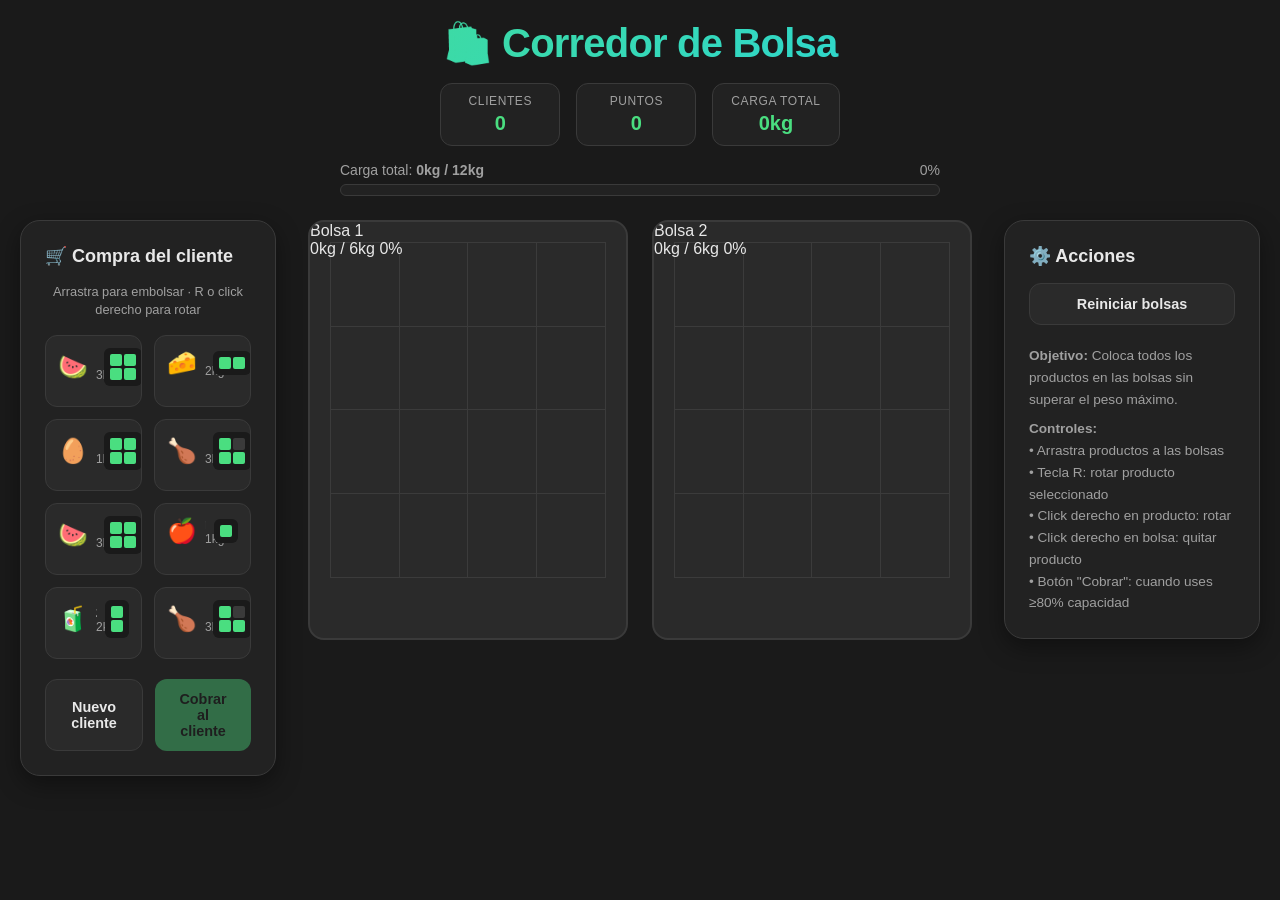
<file: index.html>
<!DOCTYPE html>
<html lang="es">
<head>
    <meta charset="UTF-8">
    <meta name="viewport" content="width=device-width, initial-scale=1.0">
    <title>BagRunner - Puzzle de Empacar Bolsas</title>

    <!-- CSS MODULARIZADO -->
    <link rel="stylesheet" href="css/variables.css">
    <link rel="stylesheet" href="css/layout.css">
    <link rel="stylesheet" href="css/components.css">
    <link rel="stylesheet" href="css/game.css">
</head>
<body>
    <header>
        <h1>🛍️ Corredor de Bolsa</h1>
        <div class="stats-bar">
            <div class="stat">
                <span class="stat-label">Clientes</span>
                <span class="stat-value" id="clientsCount">0</span>
            </div>
            <div class="stat">
                <span class="stat-label">Puntos</span>
                <span class="stat-value" id="pointsCount">0</span>
            </div>
            <div class="stat">
                <span class="stat-label">Carga Total</span>
                <span class="stat-value" id="totalWeight">0kg</span>
            </div>
        </div>
        <div class="total-load">
            <div class="load-label">
                <span>Carga total: <strong id="totalWeightText">0kg / 12kg</strong></span>
                <span id="totalPercent">0%</span>
            </div>
            <div class="progress-bar">
                <div class="progress-fill" id="totalProgress"></div>
            </div>
        </div>
    </header>

    <main>
        <!-- PANEL IZQUIERDO: Productos disponibles -->
        <div class="panel products-panel">
            <h2>🛒 Compra del cliente</h2>
            <p class="hint">Arrastra para embolsar · R o click derecho para rotar</p>
            <div class="products-grid" id="productsGrid"></div>
            <div class="actions">
                <button id="newClientBtn" class="secondary">Nuevo cliente</button>
                <button id="checkoutBtn" disabled>Cobrar al cliente</button>
            </div>
        </div>

        <!-- PANEL CENTRAL: Bolsas -->
        <div class="bags-container" id="bagsContainer"></div>

        <!-- PANEL DERECHO: Acciones -->
        <div class="panel">
            <h2>⚙️ Acciones</h2>
            <div class="actions">
                <button id="resetBtn" class="secondary">Reiniciar bolsas</button>
            </div>
            <div style="margin-top: 20px; font-size: 0.85rem; color: var(--text-dim); line-height: 1.6;">
                <p><strong>Objetivo:</strong> Coloca todos los productos en las bolsas sin superar el peso máximo.</p>
                <p style="margin-top: 8px;"><strong>Controles:</strong><br>
                • Arrastra productos a las bolsas<br>
                • Tecla R: rotar producto seleccionado<br>
                • Click derecho en producto: rotar<br>
                • Click derecho en bolsa: quitar producto<br>
                • Botón "Cobrar": cuando uses ≥80% capacidad</p>
            </div>
        </div>
    </main>

    <div class="toast" id="toast"></div>

    <!-- SCRIPTS MODULARIZADOS (en orden) -->
    <!-- 1. Configuración -->
    <script src="js/config.js"></script>
    <!-- 2. Definición de productos -->
    <script src="js/products.js"></script>
    <!-- 3. Estado del juego -->
    <script src="js/state.js"></script>
    <!-- 4. Lógica del juego -->
    <script src="js/game-logic.js"></script>
    <!-- 5. Renderización (UI) -->
    <script src="js/ui.js"></script>
    <!-- 6. Event listeners (Input) -->
    <script src="js/input.js"></script>
    <!-- 7. Orquestación principal -->
    <script src="js/main.js"></script>
</body>
</html>
</file>
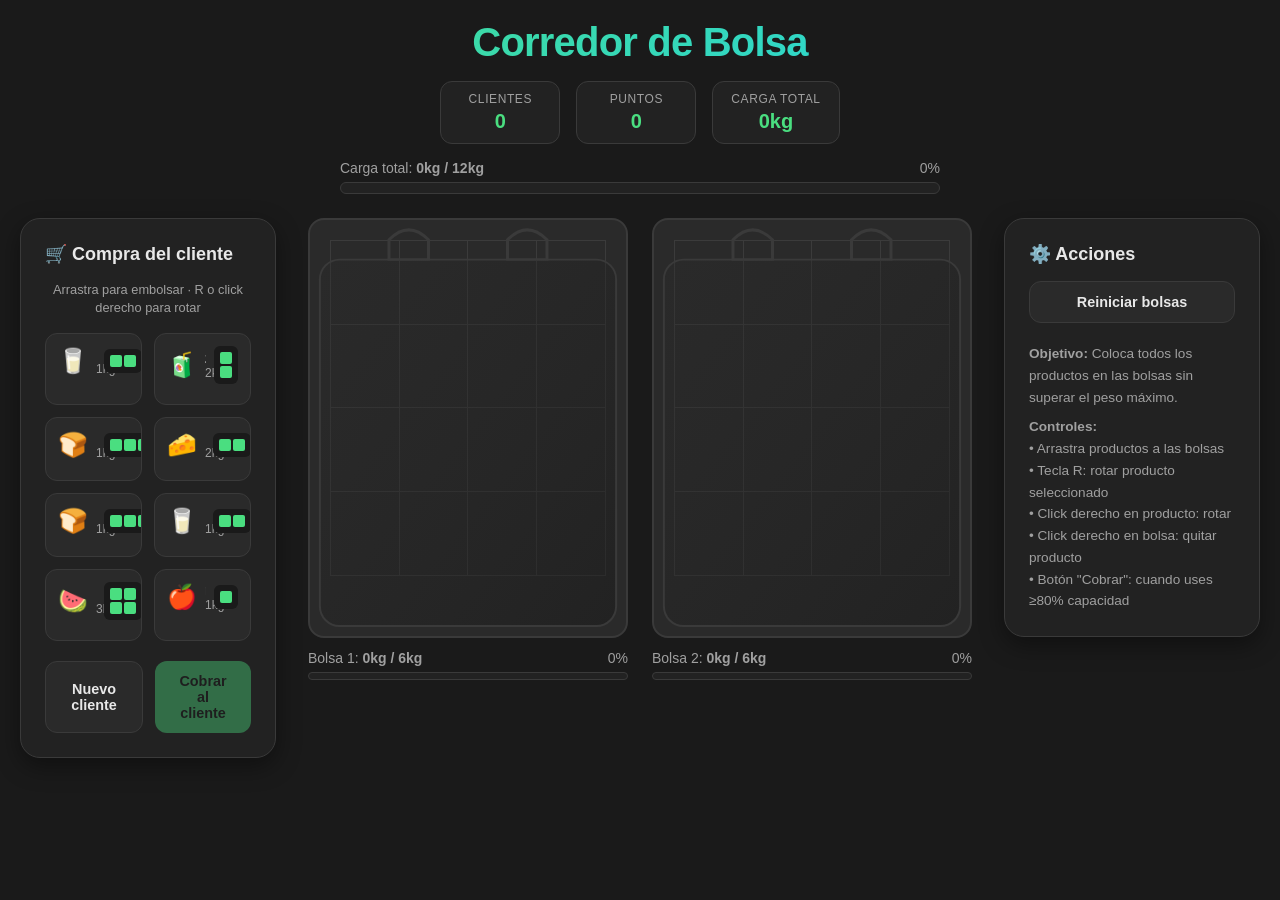
<file: BagRunner0.6.html>
<!DOCTYPE html>
<html lang="es">
<head>
<meta charset="UTF-8">
<meta name="viewport" content="width=device-width, initial-scale=1.0">
<title>Corredor de Bolsa</title>
<!-- VERSION 0.6 -->
<style>
    :root {
        --bg: #1a1a1a;
        --panel: #222222;
        --panel-2: #2a2a2a;
        --text: #e8e8e8;
        --text-dim: #a0a0a0;
        --accent: #4ade80;
        --warning: #facc15;
        --danger: #f87171;
        --border: #3a3a3a;
        --grid-line: rgba(255,255,255,0.08);
        --shadow: 0 8px 24px rgba(0,0,0,0.4);
    }
    
    * {
        box-sizing: border-box;
        margin: 0;
        padding: 0;
    }
    
    body {
        font-family: -apple-system, BlinkMacSystemFont, 'Segoe UI', Roboto, 'Helvetica Neue', Arial, sans-serif;
        background: var(--bg);
        color: var(--text);
        min-height: 100vh;
        display: flex;
        flex-direction: column;
        align-items: center;
        padding: 20px;
        user-select: none;
    }
    
    header {
        width: 100%;
        max-width: 1400px;
        margin-bottom: 24px;
        text-align: center;
    }
    
    h1 {
        font-size: 2.5rem;
        font-weight: 700;
        letter-spacing: -0.02em;
        background: linear-gradient(135deg, #4ade80 0%, #22d3ee 100%);
        -webkit-background-clip: text;
        -webkit-text-fill-color: transparent;
        background-clip: text;
        margin-bottom: 8px;
    }
    
    .stats-bar {
        display: flex;
        gap: 16px;
        align-items: center;
        justify-content: center;
        flex-wrap: wrap;
        margin-top: 16px;
    }
    
    .stat {
        background: var(--panel);
        padding: 10px 18px;
        border-radius: 12px;
        border: 1px solid var(--border);
        display: flex;
        flex-direction: column;
        align-items: center;
        gap: 4px;
        min-width: 120px;
    }
    
    .stat-label {
        font-size: 0.75rem;
        color: var(--text-dim);
        text-transform: uppercase;
        letter-spacing: 0.05em;
    }
    
    .stat-value {
        font-size: 1.25rem;
        font-weight: 700;
        color: var(--accent);
    }
    
    .total-load {
        width: 100%;
        max-width: 600px;
        margin: 16px auto 0;
    }
    
    .load-label {
        display: flex;
        justify-content: space-between;
        margin-bottom: 6px;
        font-size: 0.875rem;
        color: var(--text-dim);
    }
    
    .progress-bar {
        width: 100%;
        height: 12px;
        background: var(--panel);
        border-radius: 999px;
        overflow: hidden;
        border: 1px solid var(--border);
        position: relative;
    }
    
    .progress-fill {
        height: 100%;
        background: var(--accent);
        transition: width 0.4s cubic-bezier(0.4, 0, 0.2, 1), background 0.3s;
        border-radius: 999px;
    }
    
    .progress-fill.warning {
        background: var(--warning);
    }
    
    .progress-fill.danger {
        background: var(--danger);
    }
    
    main {
        width: 100%;
        max-width: 1400px;
        display: grid;
        grid-template-columns: 1fr auto 1fr;
        gap: 32px;
        align-items: start;
    }
    
    .panel {
        background: var(--panel);
        border-radius: 20px;
        border: 1px solid var(--border);
        padding: 24px;
        box-shadow: var(--shadow);
    }
    
    .panel h2 {
        font-size: 1.125rem;
        font-weight: 600;
        margin-bottom: 16px;
        color: var(--text);
        display: flex;
        align-items: center;
        gap: 8px;
    }
    
    .products-panel {
        display: flex;
        flex-direction: column;
    }
    
    .hint {
        font-size: 0.8rem;
        color: var(--text-dim);
        text-align: center;
        margin-bottom: 16px;
        line-height: 1.4;
    }
    
    .products-grid {
        display: grid;
        grid-template-columns: repeat(2, 1fr);
        gap: 12px;
        margin-bottom: 20px;
    }
    
    .product-card {
        background: var(--panel-2);
        border: 1px solid var(--border);
        border-radius: 12px;
        padding: 12px;
        cursor: grab;
        transition: all 0.2s ease;
        position: relative;
        overflow: hidden;
    }
    
    .product-card:hover:not(.disabled) {
        transform: translateY(-2px);
        box-shadow: 0 4px 12px rgba(0,0,0,0.3);
        border-color: var(--accent);
    }
    
    .product-card.dragging {
        opacity: 0.4;
        cursor: grabbing;
    }
    
    .product-card.disabled {
        opacity: 0.3;
        cursor: not-allowed;
        pointer-events: none;
    }
    
    .product-card.selected {
        border-color: var(--accent);
        box-shadow: 0 0 0 2px var(--accent);
    }
    
    .product-header {
        display: flex;
        align-items: center;
        gap: 8px;
        margin-bottom: 8px;
    }
    
    .product-emoji {
        font-size: 1.5rem;
        line-height: 1;
    }
    
    .product-info {
        flex: 1;
        min-width: 0;
    }
    
    .product-name {
        font-size: 0.875rem;
        font-weight: 600;
        white-space: nowrap;
        overflow: hidden;
        text-overflow: ellipsis;
    }
    
    .product-weight {
        font-size: 0.75rem;
        color: var(--text-dim);
    }
    
    .mini-grid {
        display: grid;
        gap: 2px;
        background: var(--bg);
        padding: 6px;
        border-radius: 6px;
        width: fit-content;
        margin: 0 auto;
    }
    
    .mini-cell {
        width: 12px;
        height: 12px;
        background: var(--border);
        border-radius: 2px;
    }
    
    .mini-cell.active {
        background: var(--accent);
    }
    
    .bags-container {
        display: flex;
        gap: 24px;
        justify-content: center;
    }
    
    .bag-wrapper {
        display: flex;
        flex-direction: column;
        align-items: center;
        gap: 12px;
    }
    
    .bag {
        position: relative;
        width: 320px;
        height: 420px;
        background: var(--panel-2);
        border-radius: 16px;
        border: 2px solid var(--border);
        overflow: hidden;
    }
    
    .bag-svg {
        position: absolute;
        inset: 0;
        width: 100%;
        height: 100%;
        pointer-events: none;
        z-index: 10;
    }
    
    .bag-grid {
        position: absolute;
        inset: 20px 20px 60px 20px;
        display: grid;
        grid-template-columns: repeat(4, 1fr);
        grid-template-rows: repeat(4, 1fr);
        gap: 0;
        border: 1px solid var(--grid-line);
        z-index: 1;
    }
    
    .grid-cell {
        border-right: 1px solid var(--grid-line);
        border-bottom: 1px solid var(--grid-line);
        position: relative;
        transition: background 0.15s;
    }
    
    .grid-cell:nth-child(4n) {
        border-right: none;
    }
    
    .grid-cell:nth-child(n+13) {
        border-bottom: none;
    }
    
    .grid-cell.hover-valid {
        background: rgba(74, 222, 128, 0.2);
    }
    
    .grid-cell.hover-invalid {
        background: rgba(248, 113, 0.3);
    }
    
    .placed-product {
        position: absolute;
        pointer-events: auto;
        z-index: 5;
        cursor: context-menu;
        border-radius: 6px;
        display: flex;
        align-items: center;
        justify-content: center;
        transition: opacity 0.2s;
    }
    
    .placed-product:hover {
        opacity: 0.85;
    }
    
    .placed-emoji {
        font-size: 3rem;
        filter: drop-shadow(0 2px 4px rgba(0,0,0,0.5));
        pointer-events: none;
    }
    
    .bag-load {
        width: 100%;
    }
    
    .bag-load-bar {
        height: 8px;
    }
    
    .actions {
        display: flex;
        gap: 12px;
        width: 100%;
    }
    
    button {
        flex: 1;
        padding: 12px 20px;
        background: var(--accent);
        color: var(--bg);
        border: none;
        border-radius: 12px;
        font-size: 0.9rem;
        font-weight: 600;
        cursor: pointer;
        transition: all 0.2s ease;
        font-family: inherit;
    }
    
    button:hover:not(:disabled) {
        transform: translateY(-1px);
        box-shadow: 0 4px 12px rgba(74, 222, 128, 0.4);
    }
    
    button:active:not(:disabled) {
        transform: translateY(0);
    }
    
    button:disabled {
        opacity: 0.4;
        cursor: not-allowed;
    }
    
    button.secondary {
        background: var(--panel-2);
        color: var(--text);
        border: 1px solid var(--border);
    }
    
    button.secondary:hover:not(:disabled) {
        background: var(--border);
        box-shadow: 0 4px 12px rgba(0,0,0,0.3);
    }
    
    .drag-preview {
        position: fixed;
        pointer-events: none;
        z-index: 9999;
        opacity: 0.9;
        transform: translate(-50%, -50%);
        transition: none;
    }
    
    .drag-shape {
        display: grid;
        gap: 2px;
        padding: 8px;
        background: var(--panel);
        border: 2px solid var(--accent);
        border-radius: 8px;
        box-shadow: var(--shadow);
    }
    
    .drag-cell {
        width: 32px;
        height: 32px;
        border-radius: 4px;
    }
    
    .drag-cell.active {
        background: var(--accent);
    }
    
    .toast {
        position: fixed;
        bottom: 32px;
        left: 50%;
        transform: translateX(-50%) translateY(100px);
        background: var(--panel);
        border: 1px solid var(--accent);
        padding: 16px 24px;
        border-radius: 12px;
        box-shadow: var(--shadow);
        z-index: 10000;
        opacity: 0;
        transition: all 0.3s cubic-bezier(0.4, 0, 0.2, 1);
        font-weight: 600;
    }
    
    .toast.show {
        transform: translateX(-50%) translateY(0);
        opacity: 1;
    }
    
    @media (max-width: 1200px) {
        main {
            grid-template-columns: 1fr;
            gap: 24px;
        }
        
        .bags-container {
            order: -1;
        }
    }
    
    @media (max-width: 768px) {
        h1 { font-size: 2rem; }
        .bag { width: 280px; height: 380px; }
        .products-grid { grid-template-columns: 1fr; }
        .bags-container { flex-direction: column; align-items: center; }
        .stats-bar { gap: 8px; }
        .stat { min-width: 100px; padding: 8px 12px; }
    }
</style>
</head>
<body>
    <header>
        <h1>Corredor de Bolsa</h1>
        <div class="stats-bar">
            <div class="stat">
                <span class="stat-label">Clientes</span>
                <span class="stat-value" id="clientsCount">0</span>
            </div>
            <div class="stat">
                <span class="stat-label">Puntos</span>
                <span class="stat-value" id="pointsCount">0</span>
            </div>
            <div class="stat">
                <span class="stat-label">Carga Total</span>
                <span class="stat-value" id="totalWeight">0kg</span>
            </div>
        </div>
        <div class="total-load">
            <div class="load-label">
                <span>Carga total: <strong id="totalWeightText">0kg / 12kg</strong></span>
                <span id="totalPercent">0%</span>
            </div>
            <div class="progress-bar">
                <div class="progress-fill" id="totalProgress"></div>
            </div>
        </div>
    </header>
    
    <main>
        <div class="panel products-panel">
            <h2>🛒 Compra del cliente</h2>
            <p class="hint">Arrastra para embolsar · R o click derecho para rotar</p>
            <div class="products-grid" id="productsGrid"></div>
            <div class="actions">
                <button id="newClientBtn" class="secondary">Nuevo cliente</button>
                <button id="checkoutBtn" disabled>Cobrar al cliente</button>
            </div>
        </div>
        
        <div class="bags-container" id="bagsContainer"></div>
        
        <div class="panel">
            <h2>⚙️ Acciones</h2>
            <div class="actions">
                <button id="resetBtn" class="secondary">Reiniciar bolsas</button>
            </div>
            <div style="margin-top: 20px; font-size: 0.85rem; color: var(--text-dim); line-height: 1.6;">
                <p><strong>Objetivo:</strong> Coloca todos los productos en las bolsas sin superar el peso máximo.</p>
                <p style="margin-top: 8px;"><strong>Controles:</strong><br>
                • Arrastra productos a las bolsas<br>
                • Tecla R: rotar producto seleccionado<br>
                • Click derecho en producto: rotar<br>
                • Click derecho en bolsa: quitar producto<br>
                • Botón "Cobrar": cuando uses ≥80% capacidad</p>
            </div>
        </div>
    </main>
    
    <div class="toast" id="toast"></div>
    
<script>
console.log('Corredor de Bolsa v0.6');

// Game config
const CONFIG = {
    BAG_COUNT: 2,
    BAG_WEIGHT_MAX: 6,
    BAG_GRID_SIZE: 4,
    PRODUCTS_PER_CUSTOMER: 8
};

// Product definitions with shapes
const PRODUCT_TYPES = [
    { id: 'leche', name: 'leche', emoji: '🥛', weight: 1, shape: [[1, 1]] },
    { id: 'sandia', name: 'sandía', emoji: '🍉', weight: 3, shape: [[1, 1], [1, 1]] },
    { id: 'huevos', name: 'huevos', emoji: '🥚', weight: 1, shape: [[1, 1], [1, 1]] },
    { id: 'pan', name: 'pan', emoji: '🍞', weight: 1, shape: [[1, 1, 1]] },
    { id: 'manzana', name: 'manzana', emoji: '🍎', weight: 1, shape: [[1]] },
    { id: 'zumo', name: 'zumo', emoji: '🧃', weight: 2, shape: [[1], [1]] },
    { id: 'queso', name: 'queso', emoji: '🧀', weight: 2, shape: [[1, 1]] },
    { id: 'pollo', name: 'pollo', emoji: '🍗', weight: 3, shape: [[1, 0], [1, 1]] } // L-shape
];

const PRODUCT_COLORS = [
    'rgba(74, 222, 128, 0.4)',
    'rgba(34, 211, 238, 0.4)',
    'rgba(251, 191, 36, 0.4)',
    'rgba(248, 113, 113, 0.4)',
    'rgba(167, 139, 250, 0.4)',
    'rgba(244, 114, 182, 0.4)',
    'rgba(96, 165, 250, 0.4)',
    'rgba(251, 146, 60, 0.4)'
];

// Game state
let state = {
    clientsServed: 0,
    points: 0,
    products: [],
    bags: [],
    selectedProduct: null,
    draggingProduct: null,
    dragPreview: null,
    totalCapacity: CONFIG.BAG_COUNT * CONFIG.BAG_WEIGHT_MAX
};

// Initialize game
function init() {
    createBags();
    newCustomer();
    setupEventListeners();
    updateUI();
}

function createBags() {
    state.bags = [];
    const container = document.getElementById('bagsContainer');
    container.innerHTML = '';
    
    for (let i = 0; i < CONFIG.BAG_COUNT; i++) {
        const bag = {
            id: i,
            weight: 0,
            grid: Array(CONFIG.BAG_GRID_SIZE).fill(null).map(() => 
                Array(CONFIG.BAG_GRID_SIZE).fill(null)
            ),
            products: []
        };
        state.bags.push(bag);
        
        const bagEl = createBagElement(bag);
        container.appendChild(bagEl);
    }
}

function createBagElement(bag) {
    const wrapper = document.createElement('div');
    wrapper.className = 'bag-wrapper';
    wrapper.dataset.bagId = bag.id;
    
    const bagDiv = document.createElement('div');
    bagDiv.className = 'bag';
    
    // SVG outline with handles for x-ray design
    bagDiv.innerHTML = `
        <svg class="bag-svg" viewBox="0 0 320 420" preserveAspectRatio="none">
            <defs>
                <linearGradient id="bagGradient${bag.id}" x1="0%" y1="0%" x2="100%" y2="100%">
                    <stop offset="0%" style="stop-color:#2a2a2a;stop-opacity:0.3" />
                    <stop offset="100%" style="stop-color:#1a1a1a;stop-opacity:0.5" />
                </linearGradient>
            </defs>
            <!-- Handles -->
            <path d="M 120 20 Q 100 0 80 20 L 80 40 L 120 40 Z" fill="none" stroke="#3a3a3a" stroke-width="3" />
            <path d="M 200 20 Q 220 0 240 20 L 240 40 L 200 40 Z" fill="none" stroke="#3a3a3a" stroke-width="3" />
            <!-- Bag outline -->
            <rect x="10" y="40" width="300" height="370" rx="20" fill="url(#bagGradient${bag.id})" stroke="#3a3a3a" stroke-width="2"/>
        </svg>
    `;
    
    const grid = document.createElement('div');
    grid.className = 'bag-grid';
    grid.dataset.bagId = bag.id;
    
    for (let y = 0; y < CONFIG.BAG_GRID_SIZE; y++) {
        for (let x = 0; x < CONFIG.BAG_GRID_SIZE; x++) {
            const cell = document.createElement('div');
            cell.className = 'grid-cell';
            cell.dataset.x = x;
            cell.dataset.y = y;
            cell.dataset.bagId = bag.id;
            grid.appendChild(cell);
        }
    }
    
    bagDiv.appendChild(grid);
    wrapper.appendChild(bagDiv);
    
    const loadDiv = document.createElement('div');
    loadDiv.className = 'bag-load';
    loadDiv.innerHTML = `
        <div class="load-label">
            <span>Bolsa ${bag.id + 1}: <strong id="bagWeight${bag.id}">0kg / ${CONFIG.BAG_WEIGHT_MAX}kg</strong></span>
            <span id="bagPercent${bag.id}">0%</span>
        </div>
        <div class="progress-bar bag-load-bar">
            <div class="progress-fill" id="bagProgress${bag.id}"></div>
        </div>
    `;
    wrapper.appendChild(loadDiv);
    
    return wrapper;
}

function newCustomer() {
    state.products = [];
    state.selectedProduct = null;
    
    // Generate 8 products for customer
    for (let i = 0; i < CONFIG.PRODUCTS_PER_CUSTOMER; i++) {
        const typeIndex = Math.floor(Math.random() * PRODUCT_TYPES.length);
        const type = PRODUCT_TYPES[typeIndex];
        state.products.push({
            instanceId: `${type.id}_${Date.now()}_${i}`,
            type: type,
            rotation: 0,
            used: false,
            color: PRODUCT_COLORS[i % PRODUCT_COLORS.length]
        });
    }
    
    renderProducts();
    updateUI();
}

function renderProducts() {
    const grid = document.getElementById('productsGrid');
    grid.innerHTML = '';
    
    state.products.forEach((product, idx) => {
        const card = document.createElement('div');
        card.className = 'product-card';
        card.dataset.idx = idx;
        if (product.used) card.classList.add('disabled');
        if (state.selectedProduct === idx) card.classList.add('selected');
        
        const rotatedShape = getRotatedShape(product.type.shape, product.rotation);
        const miniGrid = renderMiniGrid(rotatedShape);
        
        card.innerHTML = `
            <div class="product-header">
                <span class="product-emoji">${product.type.emoji}</span>
                <div class="product-info">
                    <div class="product-name">${product.type.name}</div>
                    <div class="product-weight">${product.type.weight}kg</div>
                </div>
            ${miniGrid}
        `;
        
        if (!product.used) {
            card.draggable = true;
            card.addEventListener('dragstart', (e) => handleDragStart(e, idx));
            card.addEventListener('dragend', handleDragEnd);
            card.addEventListener('click', () => selectProduct(idx));
            card.addEventListener('contextmenu', (e) => {
                e.preventDefault();
                rotateProduct(idx);
            });
        }
        
        grid.appendChild(card);
    });
}

function renderMiniGrid(shape) {
    const rows = shape.length;
    const cols = shape[0].length;
    let html = `<div class="mini-grid" style="grid-template-columns: repeat(${cols}, 1fr);">`;
    
    for (let y = 0; y < rows; y++) {
        for (let x = 0; x < cols; x++) {
            html += `<div class="mini-cell ${shape[y][x] ? 'active' : ''}"></div>`;
        }
    }
    html += '</div>';
    return html;
}

function selectProduct(idx) {
    state.selectedProduct = idx;
    renderProducts();
}

function rotateProduct(idx) {
    if (state.products[idx] && !state.products[idx].used) {
        state.products[idx].rotation = (state.products[idx].rotation + 1) % 4;
        renderProducts();
        
        // Update drag preview if dragging
        if (state.draggingProduct === idx && state.dragPreview) {
            updateDragPreview(state.products[idx]);
        }
    }
}

function getRotatedShape(shape, rotation) {
    let result = shape;
    for (let i = 0; i < rotation; i++) {
        const rows = result.length;
        const cols = result[0].length;
        const rotated = Array(cols).fill(null).map(() => Array(rows).fill(0));
        for (let y = 0; y < rows; y++) {
            for (let x = 0; x < cols; x++) {
                rotated[x][rows - 1 - y] = result[y][x];
            }
        }
        result = rotated;
    }
    return result;
}

function handleDragStart(e, idx) {
    state.draggingProduct = idx;
    state.selectedProduct = idx;
    e.dataTransfer.effectAllowed = 'move';
    e.dataTransfer.setData('text/plain', idx);
    
    const card = e.target.closest('.product-card');
    card.classList.add('dragging');
    
    createDragPreview(state.products[idx]);
}

function handleDragEnd(e) {
    const card = e.target.closest('.product-card');
    if (card) card.classList.remove('dragging');
    
    if (state.dragPreview) {
        state.dragPreview.remove();
        state.dragPreview = null;
    }
    state.draggingProduct = null;
    clearHoverStates();
}

function createDragPreview(product) {
    const preview = document.createElement('div');
    preview.className = 'drag-preview';
    updateDragPreviewContent(preview, product);
    document.body.appendChild(preview);
    state.dragPreview = preview;
    
    document.addEventListener('dragover', updateDragPreviewPosition);
}

function updateDragPreview(product) {
    if (state.dragPreview) {
        updateDragPreviewContent(state.dragPreview, product);
    }
}

function updateDragPreviewContent(preview, product) {
    const shape = getRotatedShape(product.type.shape, product.rotation);
    const rows = shape.length;
    const cols = shape[0].length;
    
    preview.innerHTML = `<div class="drag-shape" style="grid-template-columns: repeat(${cols}, 32px); background: ${product.color};">
        ${shape.flat().map(cell => `<div class="drag-cell ${cell ? 'active' : ''}"></div>`).join('')}
    </div>`;
}

function updateDragPreviewPosition(e) {
    if (state.dragPreview) {
        state.dragPreview.style.left = e.clientX + 'px';
        state.dragPreview.style.top = e.clientY + 'px';
    }
}

function setupEventListeners() {
    document.addEventListener('keydown', (e) => {
        if (e.key === 'r' || e.key === 'R') {
            if (state.draggingProduct !== null) {
                rotateProduct(state.draggingProduct);
            } else if (state.selectedProduct !== null) {
                rotateProduct(state.selectedProduct);
            }
        }
    });
    
    document.querySelectorAll('.grid-cell').forEach(cell => {
        cell.addEventListener('dragover', handleDragOver);
        cell.addEventListener('dragleave', handleDragLeave);
        cell.addEventListener('drop', handleDrop);
    });
    
    document.querySelectorAll('.bag-grid').forEach(grid => {
        grid.addEventListener('contextmenu', handleBagRightClick);
    });
    
    document.getElementById('newClientBtn').addEventListener('click', () => {
        if (state.bags.some(b => b.products.length > 0)) {
            if (!confirm('¿Reiniciar bolsas y generar nuevo cliente?')) return;
        }
        resetBags();
        newCustomer();
    });
    
    document.getElementById('checkoutBtn').addEventListener('click', handleCheckout);
    document.getElementById('resetBtn').addEventListener('click', resetBags);
}

function handleDragOver(e) {
    e.preventDefault();
    if (state.draggingProduct === null) return;
    
    const cell = e.target.closest('.grid-cell');
    if (!cell) return;
    
    const bagId = parseInt(cell.dataset.bagId);
    const x = parseInt(cell.dataset.x);
    const y = parseInt(cell.dataset.y);
    const product = state.products[state.draggingProduct];
    const shape = getRotatedShape(product.type.shape, product.rotation);
    
    clearHoverStates();
    const canPlace = checkCanPlace(bagId, x, y, shape, product.type.weight);
    
    highlightCells(bagId, x, y, shape, canPlace ? 'hover-valid' : 'hover-invalid');
}

function handleDragLeave(e) {
    clearHoverStates();
}

function handleDrop(e) {
    e.preventDefault();
    if (state.draggingProduct === null) return;
    
    const cell = e.target.closest('.grid-cell');
    if (!cell) return;
    
    const bagId = parseInt(cell.dataset.bagId);
    const x = parseInt(cell.dataset.x);
    const y = parseInt(cell.dataset.y);
    const product = state.products[state.draggingProduct];
    const shape = getRotatedShape(product.type.shape, product.rotation);
    
    if (checkCanPlace(bagId, x, y, shape, product.type.weight)) {
        placeProduct(bagId, x, y, product, shape);
        product.used = true;
        renderProducts();
        updateUI();
    }
    
    clearHoverStates();
}

function checkCanPlace(bagId, startX, startY, shape, weight) {
    const bag = state.bags[bagId];
    
    if (bag.weight + weight > CONFIG.BAG_WEIGHT_MAX) return false;
    
    for (let y = 0; y < shape.length; y++) {
        for (let x = 0; x < shape[y].length; x++) {
            if (shape[y][x]) {
                const gridX = startX + x;
                const gridY = startY + y;
                if (gridX >= CONFIG.BAG_GRID_SIZE || gridY >= CONFIG.BAG_GRID_SIZE) return false;
                if (bag.grid[gridY][gridX] !== null) return false;
            }
        }
    }
    return true;
}

function placeProduct(bagId, startX, startY, product, shape) {
    const bag = state.bags[bagId];
    const cells = [];
    
    for (let y = 0; y < shape.length; y++) {
        for (let x = 0; x < shape[y].length; x++) {
            if (shape[y][x]) {
                const gridX = startX + x;
                const gridY = startY + y;
                bag.grid[gridY][gridX] = product.instanceId;
                cells.push({ x: gridX, y: gridY });
            }
        }
    }
    
    bag.weight += product.type.weight;
    bag.products.push({
        instanceId: product.instanceId,
        product: product,
        cells: cells,
        shape: shape,
        startX: startX,
        startY: startY
    });
    
    renderBagProducts(bagId);
}

function renderBagProducts(bagId) {
    const bag = state.bags[bagId];
    const grid = document.querySelector(`.bag-grid[data-bag-id="${bagId}"]`);
    
    grid.querySelectorAll('.placed-product').forEach(el => el.remove());
    
    bag.products.forEach(item => {
        const div = document.createElement('div');
        div.className = 'placed-product';
        div.dataset.instanceId = item.instanceId;
        div.dataset.bagId = bagId;
        div.style.background = item.product.color;
        
        // Calculate bounding box
        const minX = Math.min(...item.cells.map(c => c.x));
        const maxX = Math.max(...item.cells.map(c => c.x));
        const minY = Math.min(...item.cells.map(c => c.y));
        const maxY = Math.max(...item.cells.map(c => c.y));
        
        const cellWidth = 100 / CONFIG.BAG_GRID_SIZE;
        const cellHeight = 100 / CONFIG.BAG_GRID_SIZE;
        
        div.style.left = `${minX * cellWidth}%`;
        div.style.top = `${minY * cellHeight}%`;
        div.style.width = `${(maxX - minX + 1) * cellWidth}%`;
        div.style.height = `${(maxY - minY + 1) * cellHeight}%`;
        
        // ONE large emoji centered over ALL cells
        const area = item.cells.length;
        div.innerHTML = `<span class="placed-emoji" style="font-size: ${2 + area * 0.5}rem;">${item.product.type.emoji}</span>`;
        
        grid.appendChild(div);
    });
}

function handleBagRightClick(e) {
    e.preventDefault();
    const product = e.target.closest('.placed-product');
    if (!product) return;
    
    const bagId = parseInt(product.dataset.bagId);
    const instanceId = product.dataset.instanceId;
    removeProductFromBag(bagId, instanceId);
}

function removeProductFromBag(bagId, instanceId) {
    const bag = state.bags[bagId];
    const itemIdx = bag.products.findIndex(p => p.instanceId === instanceId);
    if (itemIdx === -1) return;
    
    const item = bag.products[itemIdx];
    
    // Clear grid cells
    item.cells.forEach(cell => {
        bag.grid[cell.y][cell.x] = null;
    });
    
    // Restore product weight
    bag.weight -= item.product.type.weight;
    
    // Remove from bag
    bag.products.splice(itemIdx, 1);
    
    // Mark product as unused again
    const productIdx = state.products.findIndex(p => p.instanceId === instanceId);
    if (productIdx !== -1) {
        state.products[productIdx].used = false;
    }
    
    renderBagProducts(bagId);
    renderProducts();
    updateUI();
}

function resetBags() {
    state.bags.forEach(bag => {
        bag.products.forEach(item => {
            const productIdx = state.products.findIndex(p => p.instanceId === item.instanceId);
            if (productIdx !== -1) {
                state.products[productIdx].used = false;
            }
        });
        bag.weight = 0;
        bag.grid = Array(CONFIG.BAG_GRID_SIZE).fill(null).map(() => 
            Array(CONFIG.BAG_GRID_SIZE).fill(null)
        );
        bag.products = [];
        renderBagProducts(bag.id);
    });
    renderProducts();
    updateUI();
}

function handleCheckout() {
    const totalWeight = state.bags.reduce((sum, bag) => sum + bag.weight, 0);
    const efficiency = totalWeight / state.totalCapacity;
    const pointsEarned = Math.floor(efficiency * 100);
    
    state.points += pointsEarned;
    state.clientsServed++;
    
    showToast(`¡Cliente cobrado! +${pointsEarned} puntos (${Math.round(efficiency * 100)}% eficiencia)`);
    
    resetBags();
    newCustomer();
}

function clearHoverStates() {
    document.querySelectorAll('.grid-cell').forEach(cell => {
        cell.classList.remove('hover-valid', 'hover-invalid');
    });
}

function highlightCells(bagId, startX, startY, shape, className) {
    for (let y = 0; y < shape.length; y++) {
        for (let x = 0; x < shape[y].length; x++) {
            if (shape[y][x]) {
                const gridX = startX + x;
                const gridY = startY + y;
                if (gridX < CONFIG.BAG_GRID_SIZE && gridY < CONFIG.BAG_GRID_SIZE) {
                    const cell = document.querySelector(
                        `.grid-cell[data-bag-id="${bagId}"][data-x="${gridX}"][data-y="${gridY}"]`
                    );
                    if (cell) cell.classList.add(className);
                }
            }
        }
    }
}

function updateUI() {
    const totalWeight = state.bags.reduce((sum, bag) => sum + bag.weight, 0);
    const totalPercent = (totalWeight / state.totalCapacity) * 100;
    
    document.getElementById('clientsCount').textContent = state.clientsServed;
    document.getElementById('pointsCount').textContent = state.points;
    document.getElementById('totalWeight').textContent = `${totalWeight}kg`;
    document.getElementById('totalWeightText').textContent = `${totalWeight}kg / ${state.totalCapacity}kg`;
    document.getElementById('totalPercent').textContent = `${Math.round(totalPercent)}%`;
    
    const totalProgress = document.getElementById('totalProgress');
    totalProgress.style.width = `${Math.min(totalPercent, 100)}%`;
    totalProgress.className = 'progress-fill';
    if (totalPercent >= 100) totalProgress.classList.add('danger');
    else if (totalPercent >= 80) totalProgress.classList.add('warning');
    
    state.bags.forEach(bag => {
        const percent = (bag.weight / CONFIG.BAG_WEIGHT_MAX) * 100;
        document.getElementById(`bagWeight${bag.id}`).textContent = `${bag.weight}kg / ${CONFIG.BAG_WEIGHT_MAX}kg`;
        document.getElementById(`bagPercent${bag.id}`).textContent = `${Math.round(percent)}%`;
        const progress = document.getElementById(`bagProgress${bag.id}`);
        progress.style.width = `${Math.min(percent, 100)}%`;
        progress.className = 'progress-fill';
        if (percent >= 100) progress.classList.add('danger');
        else if (percent >= 80) progress.classList.add('warning');
    });
    
    const allPlaced = state.products.every(p => p.used);
    const canCheckout = totalPercent >= 80 && allPlaced;
    document.getElementById('checkoutBtn').disabled = !canCheckout;
}

function showToast(message) {
    const toast = document.getElementById('toast');
    toast.textContent = message;
    toast.classList.add('show');
    setTimeout(() => toast.classList.remove('show'), 3000);
}

// Start game
init();
</script>
</body>
</html>
</file>
<file: css/variables.css>
/**
 * variables.css
 * ==============
 * VARIABLES CSS - Colores y tema global
 * 
 * Si quieres cambiar el tema del juego, modifica AQUÍ
 */

:root {
    /* Colores de fondo */
    --bg: #1a1a1a;
    --panel: #222222;
    --panel-2: #2a2a2a;

    /* Colores de texto */
    --text: #e8e8e8;
    --text-dim: #a0a0a0;

    /* Colores de acción */
    --accent: #4ade80;
    --warning: #facc15;
    --danger: #f87171;

    /* Bordes y grid */
    --border: #3a3a3a;
    --grid-line: rgba(255, 255, 255, 0.08);

    /* Sombra */
    --shadow: 0 8px 24px rgba(0, 0, 0, 0.4);
}
</file>
<file: css/layout.css>
/**
 * layout.css
 * ==========
 * ESTRUCTURA DE LA PÁGINA
 * 
 * Cómo se distribuyen los elementos en la pantalla
 */

* {
    box-sizing: border-box;
    margin: 0;
    padding: 0;
}

body {
    font-family: -apple-system, BlinkMacSystemFont, 'Segoe UI', Roboto, 'Helvetica Neue', Arial, sans-serif;
    background: var(--bg);
    color: var(--text);
    min-height: 100vh;
    display: flex;
    flex-direction: column;
    align-items: center;
    padding: 20px;
    user-select: none;
}

header {
    width: 100%;
    max-width: 1400px;
    margin-bottom: 24px;
    text-align: center;
}

h1 {
    font-size: 2.5rem;
    font-weight: 700;
    letter-spacing: -0.02em;
    background: linear-gradient(135deg, #4ade80 0%, #22d3ee 100%);
    -webkit-background-clip: text;
    -webkit-text-fill-color: transparent;
    background-clip: text;
    margin-bottom: 8px;
}

main {
    width: 100%;
    max-width: 1400px;
    display: grid;
    grid-template-columns: 1fr auto 1fr;
    gap: 32px;
    align-items: start;
}

@media (max-width: 1200px) {
    main {
        grid-template-columns: 1fr;
        gap: 24px;
    }
}

@media (max-width: 768px) {
    h1 {
        font-size: 2rem;
    }
}
</file>
<file: css/components.css>
/**
 * components.css
 * ===============
 * COMPONENTES REUTILIZABLES
 * 
 * Estilos para: botones, tarjetas, paneles, etc
 */

/* PANELES */
.panel {
    background: var(--panel);
    border-radius: 20px;
    border: 1px solid var(--border);
    padding: 24px;
    box-shadow: var(--shadow);
}

.panel h2 {
    font-size: 1.125rem;
    font-weight: 600;
    margin-bottom: 16px;
    color: var(--text);
    display: flex;
    align-items: center;
    gap: 8px;
}

/* BOTONES */
button {
    flex: 1;
    padding: 12px 20px;
    background: var(--accent);
    color: var(--bg);
    border: none;
    border-radius: 12px;
    font-size: 0.9rem;
    font-weight: 600;
    cursor: pointer;
    transition: all 0.2s ease;
    font-family: inherit;
}

button:hover:not(:disabled) {
    transform: translateY(-1px);
    box-shadow: 0 4px 12px rgba(74, 222, 128, 0.4);
}

button:active:not(:disabled) {
    transform: translateY(0);
}

button:disabled {
    opacity: 0.4;
    cursor: not-allowed;
}

button.secondary {
    background: var(--panel-2);
    color: var(--text);
    border: 1px solid var(--border);
}

button.secondary:hover:not(:disabled) {
    background: var(--border);
    box-shadow: 0 4px 12px rgba(0, 0, 0, 0.3);
}

.actions {
    display: flex;
    gap: 12px;
    width: 100%;
}

/* BARRAS DE PROGRESO */
.progress-bar {
    width: 100%;
    height: 12px;
    background: var(--panel);
    border-radius: 999px;
    overflow: hidden;
    border: 1px solid var(--border);
    position: relative;
}

.progress-fill {
    height: 100%;
    background: var(--accent);
    transition: width 0.4s cubic-bezier(0.4, 0, 0.2, 1), background 0.3s;
    border-radius: 999px;
}

.progress-fill.warning {
    background: var(--warning);
}

.progress-fill.danger {
    background: var(--danger);
}

.load-label {
    display: flex;
    justify-content: space-between;
    margin-bottom: 6px;
    font-size: 0.875rem;
    color: var(--text-dim);
}

/* ESTADÍSTICAS */
.stats-bar {
    display: flex;
    gap: 16px;
    align-items: center;
    justify-content: center;
    flex-wrap: wrap;
    margin-top: 16px;
}

.stat {
    background: var(--panel);
    padding: 10px 18px;
    border-radius: 12px;
    border: 1px solid var(--border);
    display: flex;
    flex-direction: column;
    align-items: center;
    gap: 4px;
    min-width: 120px;
}

.stat-label {
    font-size: 0.75rem;
    color: var(--text-dim);
    text-transform: uppercase;
    letter-spacing: 0.05em;
}

.stat-value {
    font-size: 1.25rem;
    font-weight: 700;
    color: var(--accent);
}

/* TOAST (Notificaciones) */
.toast {
    position: fixed;
    bottom: 32px;
    left: 50%;
    transform: translateX(-50%) translateY(100px);
    background: var(--panel);
    border: 1px solid var(--accent);
    padding: 16px 24px;
    border-radius: 12px;
    box-shadow: var(--shadow);
    z-index: 10000;
    opacity: 0;
    transition: all 0.3s cubic-bezier(0.4, 0, 0.2, 1);
    font-weight: 600;
}

.toast.show {
    transform: translateX(-50%) translateY(0);
    opacity: 1;
}
</file>
<file: css/game.css>
/**
 * game.css
 * ========
 * ESTILOS ESPECÍFICOS DEL JUEGO
 * 
 * Productos, bolsas, grid, drag-and-drop
 */

/* PRODUCTOS DISPONIBLES */
.products-panel {
    display: flex;
    flex-direction: column;
}

.hint {
    font-size: 0.8rem;
    color: var(--text-dim);
    text-align: center;
    margin-bottom: 16px;
    line-height: 1.4;
}

.products-grid {
    display: grid;
    grid-template-columns: repeat(2, 1fr);
    gap: 12px;
    margin-bottom: 20px;
}

.product-card {
    background: var(--panel-2);
    border: 1px solid var(--border);
    border-radius: 12px;
    padding: 12px;
    cursor: grab;
    transition: all 0.2s ease;
    position: relative;
    overflow: hidden;
}

.product-card:hover:not(.disabled) {
    transform: translateY(-2px);
    box-shadow: 0 4px 12px rgba(0, 0, 0, 0.3);
    border-color: var(--accent);
}

.product-card.dragging {
    opacity: 0.4;
    cursor: grabbing;
}

.product-card.disabled {
    opacity: 0.3;
    cursor: not-allowed;
    pointer-events: none;
}

.product-card.selected {
    border-color: var(--accent);
    box-shadow: 0 0 0 2px var(--accent);
}

.product-header {
    display: flex;
    align-items: center;
    gap: 8px;
    margin-bottom: 8px;
}

.product-emoji {
    font-size: 1.5rem;
    line-height: 1;
}

.product-info {
    flex: 1;
    min-width: 0;
}

.product-name {
    font-size: 0.875rem;
    font-weight: 600;
    white-space: nowrap;
    overflow: hidden;
    text-overflow: ellipsis;
}

.product-weight {
    font-size: 0.75rem;
    color: var(--text-dim);
}

/* MINI GRID (forma del producto) */
.mini-grid {
    display: grid;
    gap: 2px;
    background: var(--bg);
    padding: 6px;
    border-radius: 6px;
    width: fit-content;
    margin: 0 auto;
}

.mini-cell {
    width: 12px;
    height: 12px;
    background: var(--border);
    border-radius: 2px;
}

.mini-cell.active {
    background: var(--accent);
}

/* BOLSAS */
.bags-container {
    display: flex;
    gap: 24px;
    justify-content: center;
}

.bag-wrapper {
    display: flex;
    flex-direction: column;
    align-items: center;
    gap: 12px;
}

.bag {
    position: relative;
    width: 320px;
    height: 420px;
    background: var(--panel-2);
    border-radius: 16px;
    border: 2px solid var(--border);
    overflow: hidden;
}

.bag-svg {
    position: absolute;
    inset: 0;
    width: 100%;
    height: 100%;
    pointer-events: none;
    z-index: 10;
}

.bag-grid {
    position: absolute;
    inset: 20px 20px 60px 20px;
    display: grid;
    grid-template-columns: repeat(4, 1fr);
    grid-template-rows: repeat(4, 1fr);
    gap: 0;
    border: 1px solid var(--grid-line);
    z-index: 1;
}

.grid-cell {
    border-right: 1px solid var(--grid-line);
    border-bottom: 1px solid var(--grid-line);
    position: relative;
    transition: background 0.15s;
}

.grid-cell:nth-child(4n) {
    border-right: none;
}

.grid-cell:nth-child(n+13) {
    border-bottom: none;
}

.grid-cell.hover-valid {
    background: rgba(74, 222, 128, 0.2);
}

.grid-cell.hover-invalid {
    background: rgba(248, 113, 113, 0.3);
}

/* PRODUCTOS COLOCADOS */
.placed-product {
    position: absolute;
    pointer-events: auto;
    z-index: 5;
    cursor: context-menu;
    border-radius: 6px;
    display: flex;
    align-items: center;
    justify-content: center;
    transition: opacity 0.2s;
}

.placed-product:hover {
    opacity: 0.85;
}

.placed-emoji {
    font-size: 3rem;
    filter: drop-shadow(0 2px 4px rgba(0, 0, 0, 0.5));
    pointer-events: none;
}

/* DRAG PREVIEW */
.drag-preview {
    position: fixed;
    pointer-events: none;
    z-index: 9999;
    opacity: 0.9;
    transform: translate(-50%, -50%);
    transition: none;
}

.drag-shape {
    display: grid;
    gap: 2px;
    padding: 8px;
    background: var(--panel);
    border: 2px solid var(--accent);
    border-radius: 8px;
    box-shadow: var(--shadow);
}

.drag-cell {
    width: 32px;
    height: 32px;
    border-radius: 4px;
}

.drag-cell.active {
    background: var(--accent);
}

/* CARGA DE BOLSA */
.bag-load {
    width: 100%;
}

.bag-load-bar {
    height: 8px;
}

/* RESPONSIVE */
@media (max-width: 1200px) {
    .bags-container {
        order: -1;
    }
}

@media (max-width: 768px) {
    .bag {
        width: 280px;
        height: 380px;
    }

    .products-grid {
        grid-template-columns: 1fr;
    }

    .bags-container {
        flex-direction: column;
        align-items: center;
    }

    .stats-bar {
        gap: 8px;
    }

    .stat {
        min-width: 100px;
        padding: 8px 12px;
    }
}

.total-load {
    width: 100%;
    max-width: 600px;
    margin: 16px auto 0;
}

/* === MÓVIL: evitar scroll mientras arrastras === */
.product-card,.bag-grid,.drag-preview {
    touch-action: none;
    -webkit-user-select: none;
    user-select: none;
}
</file>
